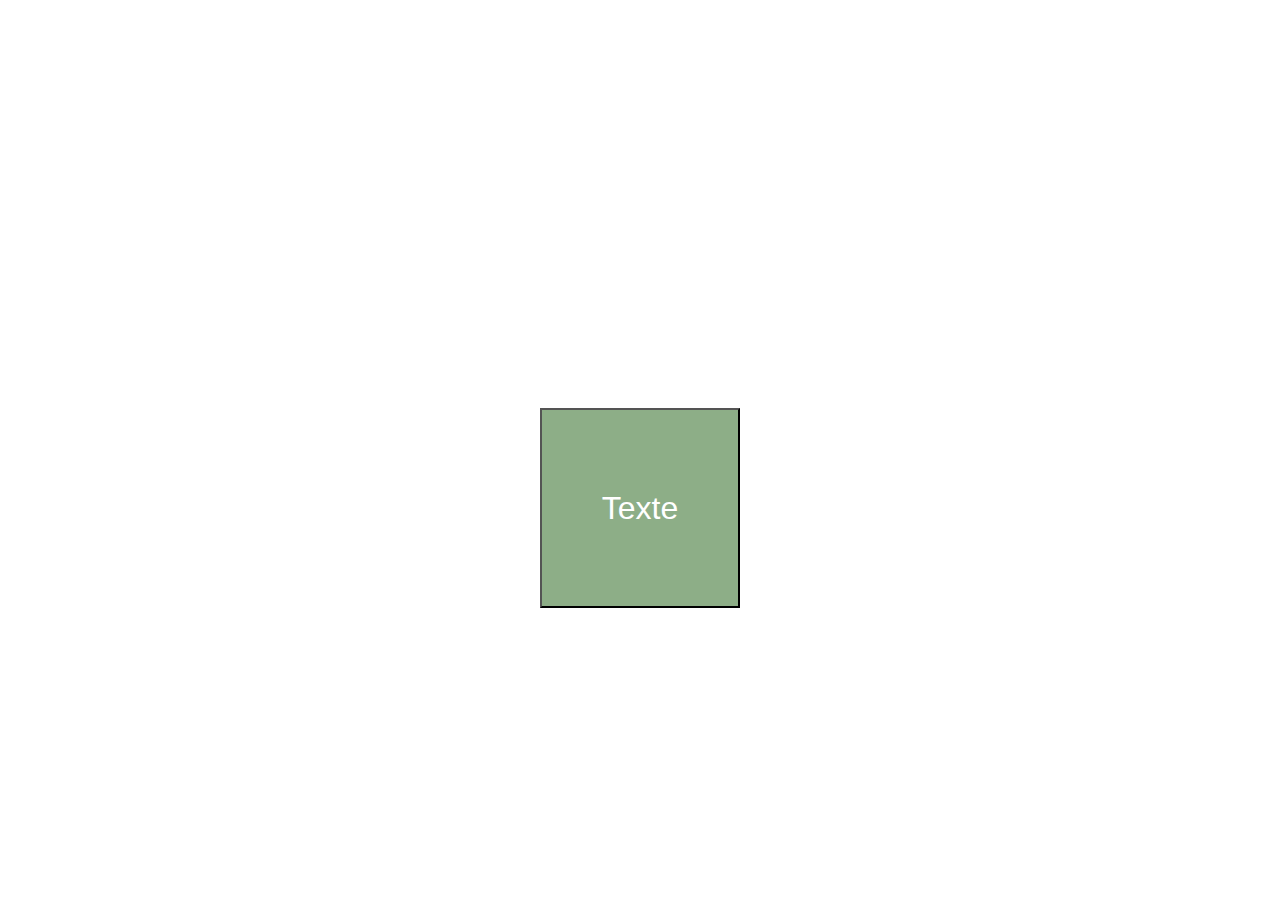
<file: Exo1/index.html>
<!DOCTYPE html>
<html lang="en">
<head>
    <meta charset="UTF-8">
    <meta name="viewport" content="width=device-width, initial-scale=1.0">
    <link rel="stylesheet" href="style.css">
    <title>Document</title>
</head>
<body>
    <div id="container">
        <button class="square" onclick="functionInfos()">Texte</button>
    </div>
</body>
<script src="js/main.js"></script>

</html>
</file>
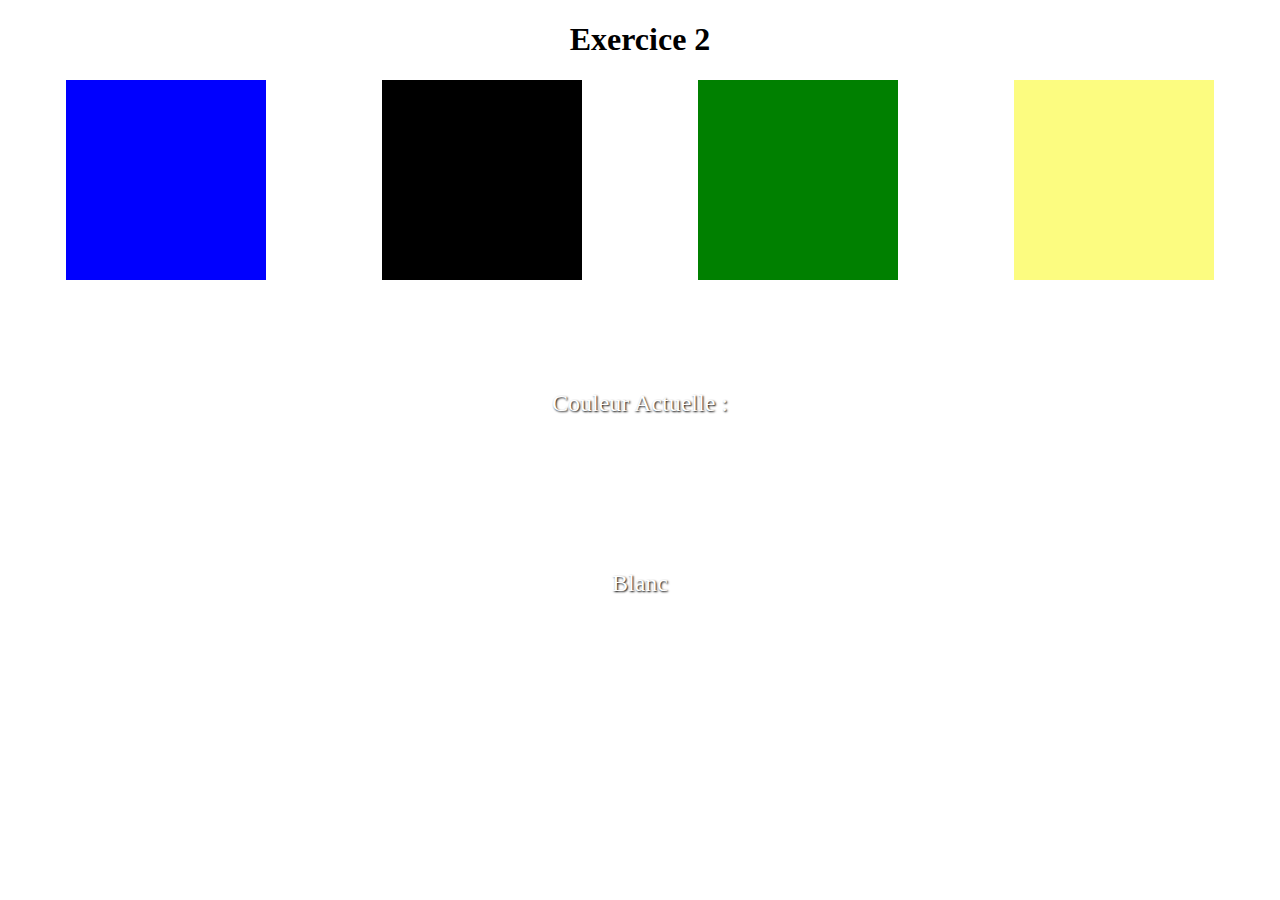
<file: Exo2/index.html>
<!DOCTYPE html>
<html lang="en">
<head>
    <meta charset="UTF-8">
    <meta name="viewport" content="width=device-width, initial-scale=1.0">
    <link rel="stylesheet" href="style.css">
    <title>Exercice 2</title>
</head>
<body>
    <h1>Exercice 2</h1>
    <div id="container">
        <button class="square" id="square1" ></button>
        <button class="square" id="square2" ></button>
        <button class="square" id="square3" ></button>
        <button class="square" id="square4" ></button>
    </div>
    <div id="conteneur">
        <div id="carre" class="resultCarre">Couleur Actuelle : Blanc</div>
    </div>
</body>
<script src="js/main.js"></script>
</html>
</file>
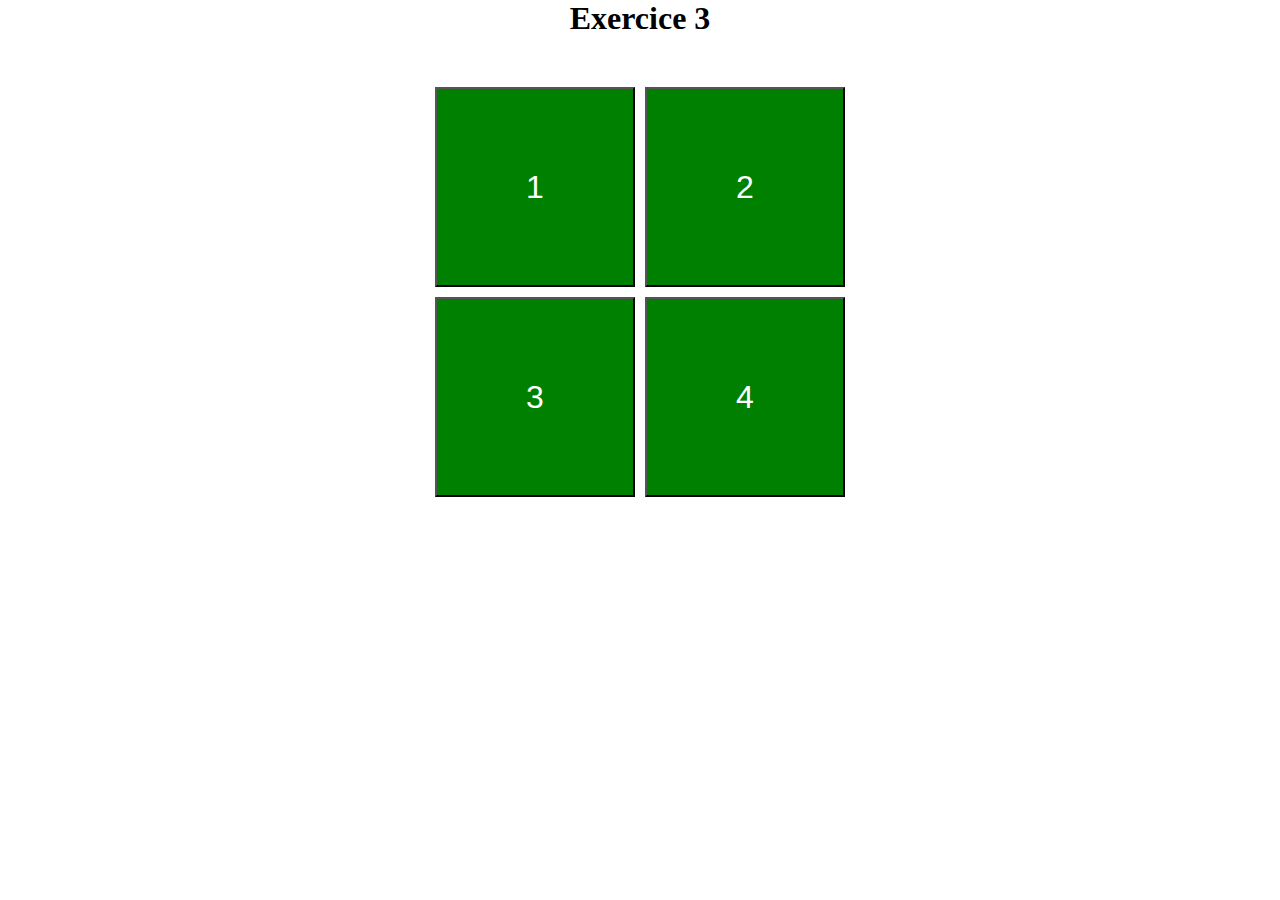
<file: Exo3/index.html>
<!DOCTYPE html>
<html lang="en">
<head>
    <meta charset="UTF-8">
    <meta name="viewport" content="width=device-width, initial-scale=1.0">
    <link rel="stylesheet" href="style.css">
    <title>Exercice 3</title>
</head>
<body>
    <h1>Exercice 3</h1>
    <div id="conteneur">
        <div id="container">
            <button class="square" id="square1" >1</button>
            <button class="square" id="square2" >2</button>
            <button class="square" id="square3" >3</button>
            <button class="square" id="square4" >4</button>
        </div>
    </div>
</body>
<script src="js/main.js"></script>
</html>
</file>
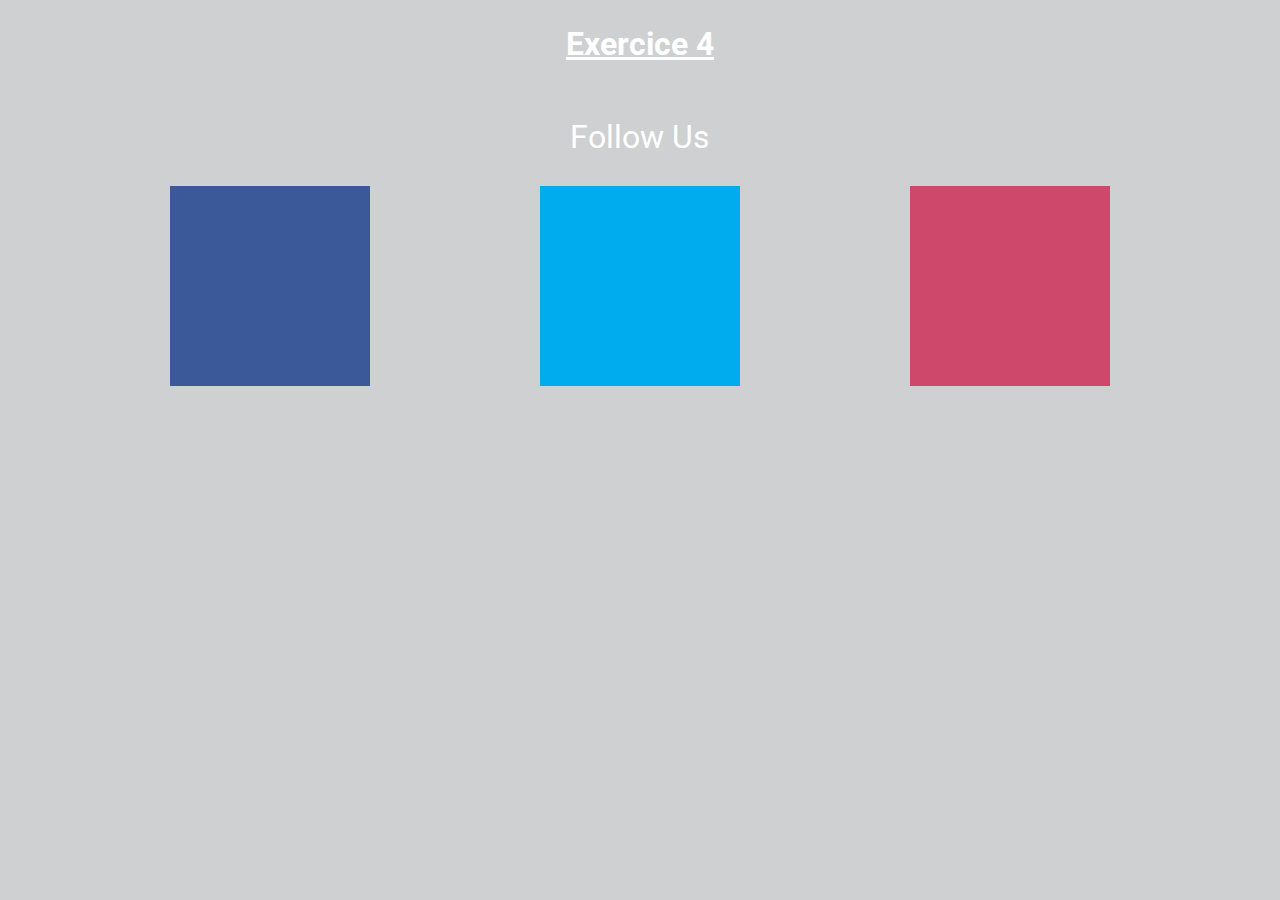
<file: Exo4-bis/index.html>
<!DOCTYPE html>
<html lang="en">
<head>
    <meta charset="UTF-8">
    <meta name="viewport" content="width=device-width, initial-scale=1.0">
    <link rel="stylesheet" href="https://cdnjs.cloudflare.com/ajax/libs/font-awesome/6.6.0/css/all.min.css" integrity="sha512-Kc323vGBEqzTmouAECnVceyQqyqdsSiqLQISBL29aUW4U/M7pSPA/gEUZQqv1cwx4OnYxTxve5UMg5GT6L4JJg==" crossorigin="anonymous" referrerpolicy="no-referrer" />    <link rel="stylesheet" href="style.css">
    <link rel="preconnect" href="https://fonts.googleapis.com">
    <link rel="preconnect" href="https://fonts.gstatic.com" crossorigin>
    <link href="https://fonts.googleapis.com/css2?family=Roboto:ital,wght@0,100;0,300;0,400;0,500;0,700;0,900;1,100;1,300;1,400;1,500;1,700;1,900&display=swap" rel="stylesheet">

    <title>Exercice 4</title>
</head>
<body>
    <h1>Exercice 4</h1>
        <div id="logo">
            <h2>Follow Us</h2>
            <div id="social">
                <div id="container">
                    <div class="icon" id="facebook">
                        <i class="fa-brands fa-facebook"></i>
                        <span>Facebook</span>
                    </div>
                    <div class="icon" id="twitter" >
                        <i class="fa-brands fa-twitter"></i>
                        <span>Twitter</span>
                    </div>
                    <div class="icon" id="instagram" >
                        <i class="fa-brands fa-instagram"></i>
                        <span>Instagram</span>
                    </div>
                </div>
            </div>   
        </div>
</body>
<script src="js/main.js"></script>
</html>
</file>
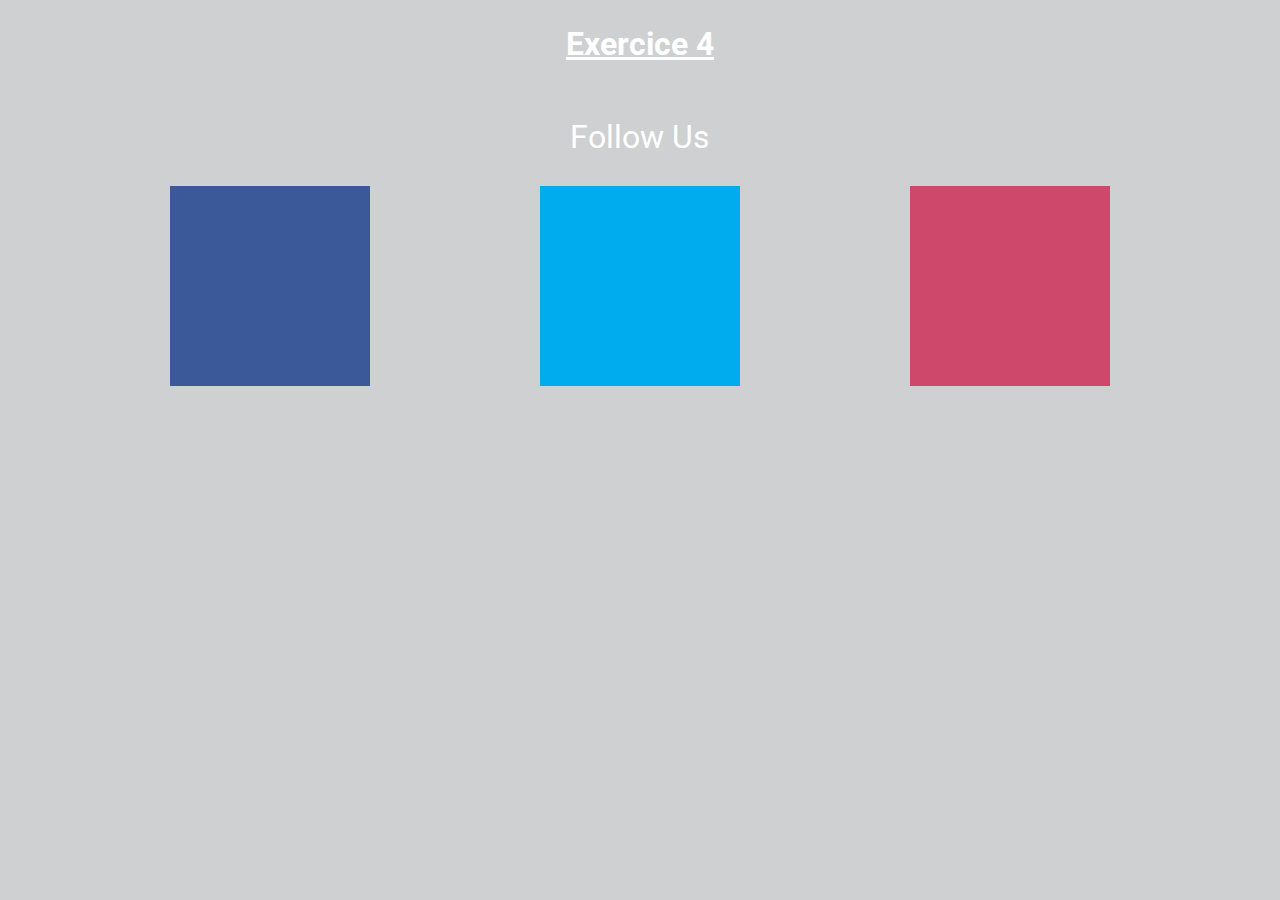
<file: Exo4/index.html>
<!DOCTYPE html>
<html lang="en">
<head>
    <meta charset="UTF-8">
    <meta name="viewport" content="width=device-width, initial-scale=1.0">
    <link rel="stylesheet" href="https://cdnjs.cloudflare.com/ajax/libs/font-awesome/6.6.0/css/all.min.css" integrity="sha512-Kc323vGBEqzTmouAECnVceyQqyqdsSiqLQISBL29aUW4U/M7pSPA/gEUZQqv1cwx4OnYxTxve5UMg5GT6L4JJg==" crossorigin="anonymous" referrerpolicy="no-referrer" />    <link rel="stylesheet" href="style.css">
    <link rel="preconnect" href="https://fonts.googleapis.com">
    <link rel="preconnect" href="https://fonts.gstatic.com" crossorigin>
    <link href="https://fonts.googleapis.com/css2?family=Roboto:ital,wght@0,100;0,300;0,400;0,500;0,700;0,900;1,100;1,300;1,400;1,500;1,700;1,900&display=swap" rel="stylesheet">

    <title>Exercice 4</title>
</head>
<body>
    <h1>Exercice 4</h1>
        <div id="logo">
            <h2>Follow Us</h2>
            <div id="social">
                <div id="container">
                    <div class="icon" id="facebook" onclick="displayIcon(this, '#3b5998', 'Facebook')">
                        <i class="fa-brands fa-facebook" ></i>
                        <span></span>
                    </div>
                    <div class="icon" id="twitter" onclick="displayIcon(this, '#00acee', 'Twitter')">
                        <i class="fa-brands fa-twitter" ></i>
                        <span></span>
                    </div>
                    <div class="icon" id="instagram" onclick="displayIcon(this, '#cd486b', 'Instagram')">
                        <i class="fa-brands fa-instagram"></i>
                        <span></span>
                    </div>
                </div>
            </div>   
        </div>
</body>
<script src="js/main.js"></script>
</html>
</file>
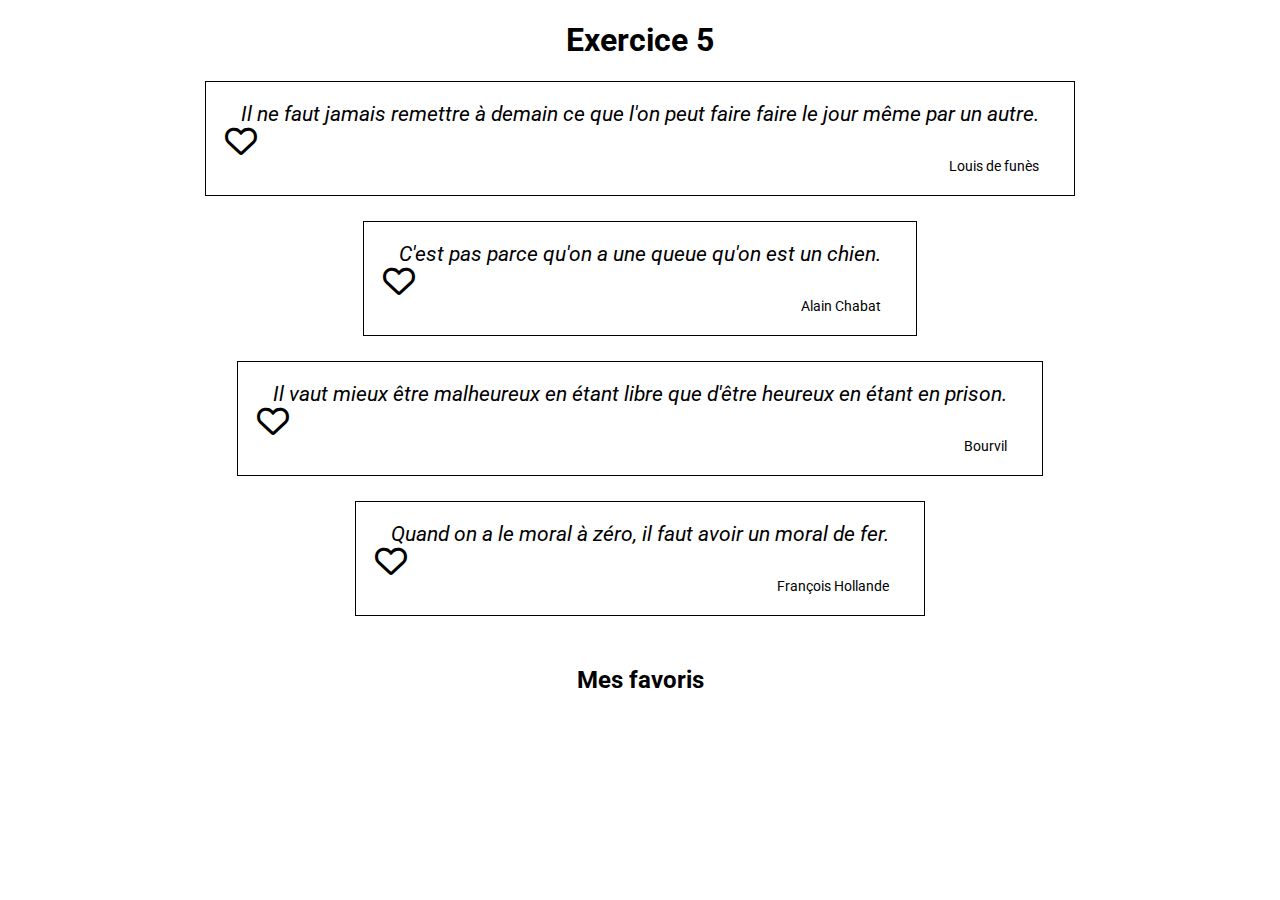
<file: Exo5/index.html>
<!DOCTYPE html>
<html lang="en">
<head>
    <meta charset="UTF-8">
    <meta name="viewport" content="width=device-width, initial-scale=1.0">
    <link rel="icon" href="Icone/heart-regular.ico" type="image/x-icon">
    <link rel="shortcut icon" href="Icone/heart-regular.ico" type="image/x-icon">
    <link rel="stylesheet" href="https://cdnjs.cloudflare.com/ajax/libs/font-awesome/6.0.0-beta3/css/all.min.css">
    <link rel="stylesheet" href="https://cdnjs.cloudflare.com/ajax/libs/font-awesome/6.6.0/css/all.min.css" integrity="sha512-Kc323vGBEqzTmouAECnVceyQqyqdsSiqLQISBL29aUW4U/M7pSPA/gEUZQqv1cwx4OnYxTxve5UMg5GT6L4JJg==" crossorigin="anonymous" referrerpolicy="no-referrer" />    
    <link rel="preconnect" href="https://fonts.googleapis.com">
    <link rel="preconnect" href="https://fonts.gstatic.com" crossorigin>
    <link href="https://fonts.googleapis.com/css2?family=Roboto:ital,wght@0,100;0,300;0,400;0,500;0,700;0,900;1,100;1,300;1,400;1,500;1,700;1,900&display=swap" rel="stylesheet">
    <link rel="stylesheet" href="style.css">
    <title>Exercice 5</title>
</head>
<body>
    <h1>Exercice 5</h1>
    
    <div id="quoteString"></div>
    <h2>Mes favoris</h2>
    <div id="tableauFavoris"></div>
    
    <script type="module" src="js/main.js"></script>
</body>
</html>
</file>
<file: Exo1/style.css>
#container{
    position:relative;
    display: flex;
    justify-content: center;
    align-items: center;
}

.square{
    position:absolute;
    width: 200px;
    height: 200px;
    background-color: #8DAE87;
    top: 400px;
    font-size: 2em;
    color: white;
}
</file>
<file: Exo2/style.css>
*{
    box-sizing: border-box;
}

h1{
    text-align: center;
}

.square{
    width: 200px;
    height: 200px;
    transition: ease 0.3s;
    border: none;
    cursor: pointer;
}

#carre{
    width : 200px;
    height : 200px;
    border-style: solid;
    color: white;
    font-size: 1.5em;
    text-align: center;
    line-height: 180px;
    text-shadow: 1px 1px 2px black;

}
#container{
    display: flex;
    justify-content: space-around;
}
#conteneur{
    display: flex;
    justify-content: center;
    align-items: center;
    margin: 30px;
}
#square1{
    background: blue;
}
#square1:hover{
    box-shadow: 0 0 30px 15px blue;
    border-radius: 25%;
}

#square2{
    background: black;
}
#square2:hover{
    box-shadow: 0 0 30px 15px black;
    border-radius: 25%;
}
#square3{
    background: green;
}
#square3:hover{
    box-shadow: 0 0 30px 15px green;
    border-radius: 25%;
}
#square4{
    background: rgb(252, 252, 128);;
}
#square4:hover{
    box-shadow: 0 0 30px 15px rgb(252, 252, 128);
    border-radius: 25%;
}
</file>
<file: Exo3/style.css>
*{
    box-sizing: border-box;
    margin: 0;
    padding: 0;
}

h1{
    text-align: center;
}

#conteneur{
    display:flex;
    justify-content: center;
    align-items: center;
    margin: 50px;    
}
#container{
    display: grid;
    grid-template-columns: 200px 200px;
    grid-template-rows: 200px 200px;
    gap: 10px;
}
.square{
    background-color: green;
    color: white;
    font-size: 2em;
    height: 200px;
    width: 200px;
    transition: ease 0.5s;

}
</file>
<file: Exo4-bis/style.css>
*{
    box-sizing: border-box;
    margin: 0;
    padding: 0;
}
body{
    background-color: #CFD0D1;
    color: white;
    font-family: "Roboto", sans-serif;
}

h1{
    text-align: center;
    padding: 25px;
    margin: auto;
    text-decoration: underline;
}

h2{
    text-align: center;
    padding: 30px;
    font-weight:400;
    font-size: 2em;

}

#container{
    display: flex;
    flex-direction: row;
    justify-content: space-evenly;
    align-items: center;

}
#social{
    cursor:pointer;
}
.icon{
    display:flex;
    flex-direction: column;
    transition: ease 0.5s;
    box-shadow: none;
}
.icon i{
    font-size: 5em;
    
}
.icon span{
    font-size: 1em;
    padding-top: 15px;
    display:none;
}
#facebook{
    color: white;
    background-color: #3b5998 ;
    width: 200px;
    height: 200px;
    display: flex;
    justify-content: center;
    align-items: center;

}
#twitter{
    color: white;
    background-color: #00acee;
    width: 200px;
    height: 200px;
    display: flex;
    justify-content: center;
    align-items: center;
}
#instagram{
    background-color: #cd486b;
    color: white;
    width: 200px;
    height: 200px;
    display: flex;
    justify-content: center;
    align-items: center;
}
.icon.show-text span{
    display: inline-block;
}

#facebook.toggle-bg {
    background-color: #3b5998;
    color: white;
}
#twitter.toggle-bg {
    background-color: #00acee;
    color: white;
}
#instagram.toggle-bg {  
    background-color: #cd486b;
    color: white;
}
.rounded{
    border-radius: 50%;
}
.shadow{
    box-shadow: 3px 15px 20px 10px black;
}
@media (max-width: 650px){
    #container{
        display:flex;
        flex-direction: column;
        gap: 15px;
    }
    h1{
        padding: 15px;
        margin: auto;
    }
    h2{
        font-size: 1.5em;
    }
}
</file>
<file: Exo4/style.css>
*{
    box-sizing: border-box;
    margin: 0;
    padding: 0;
}
body{
    background: #CFD0D1;;
    color: white;
    font-family: "Roboto", sans-serif;
}

h1{
    text-align: center;
    padding: 25px;
    margin: auto;
    text-decoration: underline;
}

h2{
    text-align: center;
    padding: 30px;
    font-weight:400;
    font-size: 2em;

}

#container{
    display: flex;
    flex-direction: row;
    justify-content: space-evenly;
    align-items: center;

}
#social{
    cursor:pointer;
}
.icon{
    display:flex;
    flex-direction: column;
}

.icon i{
    font-size: 5em;
}
.icon span{
    font-size: 1em;
    padding-top: 15px;
}
#facebook{
    color: white;
    background-color: #3b5998 ;
    width: 200px;
    height: 200px;
    display: flex;
    justify-content: center;
    align-items: center;

}
#twitter{
    color: white;
    background-color: #00acee;
    width: 200px;
    height: 200px;
    display: flex;
    justify-content: center;
    align-items: center;
}
#instagram{
    background-color: #cd486b;
    color: white;
    width: 200px;
    height: 200px;
    display: flex;
    justify-content: center;
    align-items: center;
}
</file>
<file: Exo5/style.css>
*{
    box-sizing: border-box;
    font-family: Roboto, sans-serif;
}
h1, h2{
    text-align: center;
}
h2{
    padding : 30px;
}
#quoteString{
    display: flex;
    flex-direction: column;
    align-items: center;
    gap: 25px;
}
.quote{
    border: 1px solid;
    text-align: right;
    padding: 20px;
    gap: 25px;
}
.citations{
    font-size: 1.3em;
    padding: 15px;
}
.auteur{
    font-size: 0.9em;
    padding: 15px;
}
.fav-button{
    width: 30px;
    height: 30px;
    font-size: 2em;
    display: flex;
    justify-content: center;
    align-items: center;
    background: none;
    border: none;
    transition: ease-out 0.3s;
}
.fav-button:hover{
    color: red;
}

.favori{
    color: red;
}

#tableauFavoris{
    display: flex;
    flex-direction: column;
    justify-content: center;
    align-items: center;
    gap: 15px;
}
</file>
